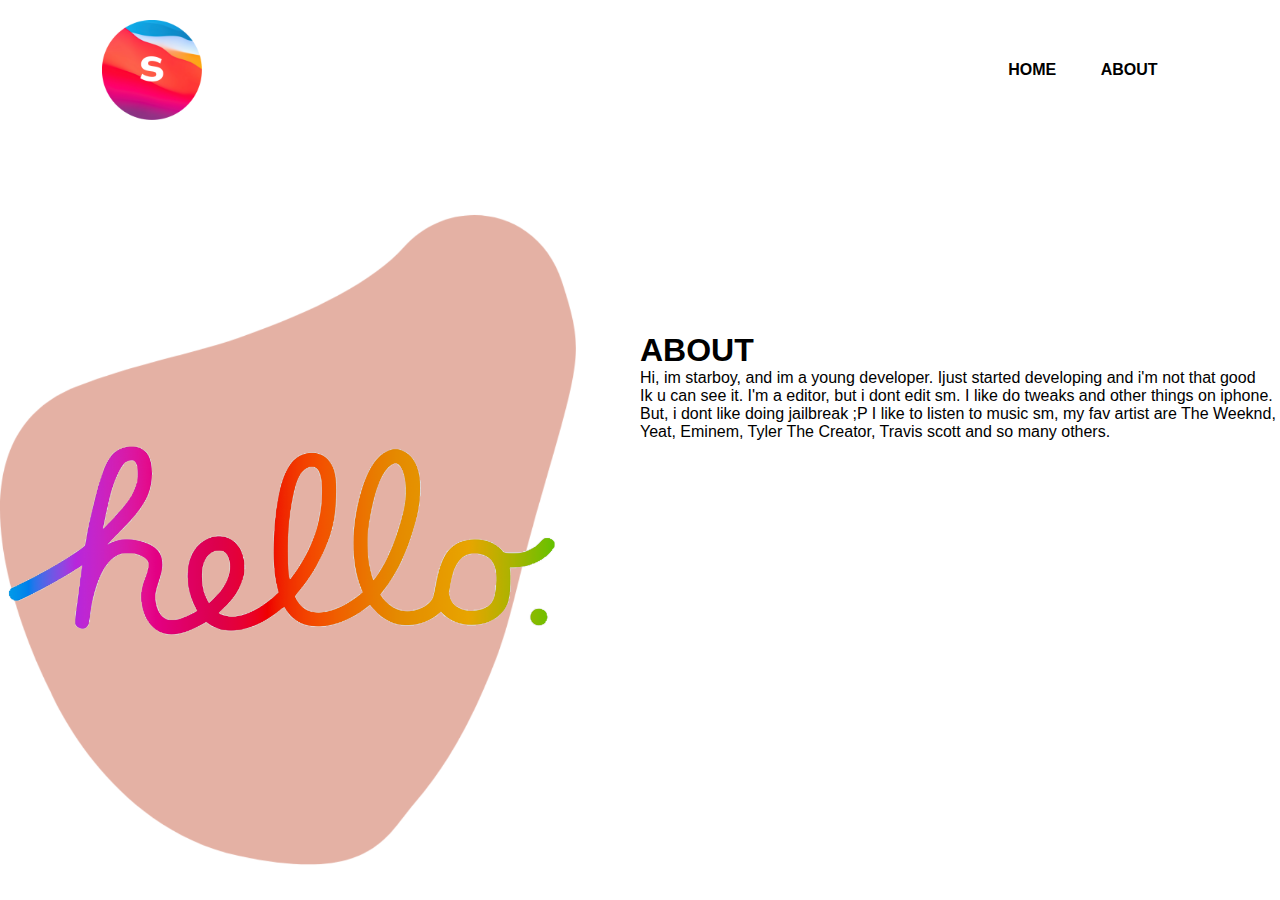
<file: about.html>
<!DOCTYPE html>
<html lang="en">
<head>
    <meta charset="UTF-8">
    <meta http-equiv="X-UA-Compatible" content="IE=edge">
    <meta name="viewport" content="width=device-width, initial-scale=1.0">
    <title>starboy's portofolio</title>
    <link rel="stylesheet" href="styles.css">
    <link rel="stylesheet" href="https://cdnjs.cloudflare.com/ajax/libs/font-awesome/5.15.3/css/all.min.css" integrity="sha512-iBBXm8fW90+nuLcSKlbmrPcLa0OT92xO1BIsZ+ywDWZCvqsWgccV3gFoRBv0z+8dLJgyAHIhR35VZc2oM/gI1w==" crossorigin="anonymous" referrerpolicy="no-referrer" />
</head>
<body>
    <div class="super">
        <nav>
            <img src="images/logo starboy.png" class="ilogo">
            <ul>
                <li><a href="main.html">HOME</a></li>
                <li><a href="about.html">ABOUT</a></li>
            
            </ul>
        </nav>
        <div class="aabout">
            <h1>ABOUT <span class="text"></h1>
            <p>Hi, im starboy, and im a young developer. Ijust started developing and i'm not that good
             <br> Ik u can see it.
            I'm a editor, but i dont edit sm. I like do tweaks and other things on iphone. 
         But, i dont like doing jailbreak ;P 
         I like to listen to music sm, my fav artist are The Weeknd, Yeat, Eminem, Tyler The Creator, Travis scott and so many others.
         </p>
            
        </div>
    

        <div class="socialz">
           <a href="https://discord.com/invite/szY3Vayq3s"><i class="fab fa-discord"></i></a>
           <a href="https://instagram.com/strboy._?igshid=YmMyMTA2M2Y="><i class="fab fa-instagram"></i></a>
           <a href="https://www.tiktok.com/@pesceq?is_from_webapp=1&sender_device=pc"><i class="fab fa-tiktok"></i></a>
        </div>
    </div>
    <div class="imgabout">
        <img src="images/shape.png" class="shape">
        <img src="images/hello mac.PNG" class="helloiphone">
    </div>
    
</script>
</body>
</html>
</file>
<file: styles.css>
*{
    margin: 0;
    padding: 0;
    font-family: sans-serif;
}

.hero{
    position: relative;
    width: 100%;
    height: 100vh;
    background: #eff4fd;
    position: relative;
}

nav{
    display: flex;
    width: 84%;
    margin: auto;
    padding: 20px 0;
    align-items: center;
    justify-content: space-between;
}

.logo{
    width: 100px;
    cursor: pointer;
}

nav ul li {
    display: inline-block;
    list-style: none;
    margin: 10px 20px;
}

nav ul li a{
    text-decoration: none;
    color: #000;
    font-weight: bold;
}

nav ul li a:hover{
    color: red;
}

.detel{
    margin-left: 8%;
    margin-top: 15%;
}

.detel h1{
    font-size: 50px;
    color: #212121;
    margin-bottom: 20px;
}

span{
    color: orange;
    
}

.detel p{
    color: #555;
    line-height: 22px;
}

.detel a{
    background: #212121;
    padding: 10px 18px;
    text-decoration: none;
    font-weight: bold;
    color: #fff;
    display: inline-block;
    margin: 30px 0;
    border-radius: 5px;
}

.images{
    width: 45%;
    height: 80%;
    position: absolute;
    bottom: 0;
    right: 100px;
}

.images img{
    height: 100%;
    position: absolute;
    left: 50%;
    bottom: 0;
    transform: translateX(-50%);
    transition: bottom 1s, left 1s;
}

.images:hover .triangle{
    bottom: 40px;
}

.images:hover .slogo{
    left: 45%;
}

.social{
    margin-left: 8%;
    margin-top: 100px;
}

.social a{
    font-size: 30px;
    color: #212121;
    margin-right: 20px;
}

.social a:hover{
    color: orange;
}
.ilogo{
    width: 100px;
    cursor: pointer;
}

.aabout{
    margin-left: 50%;
    margin-top: 15%;
}

.socialz{
    margin-left: 80%;
    margin-top: 100px;
}

.socialz a{
    font-size: 50px;
    color: #212121;
    margin-right: 20px;
}

.imgabout{
    width: 45%;
    height: 80%;
    position: absolute;
    bottom: 0;    
}
.imgabout img{
    height: 100%;
    position: absolute;
    left: 50%;
    right: -60%;
    transform: translateX(-50%);
    transition: bottom 1s, left 1s;

}

.imgabout:hover .helloiphone{
    left: 70%;
}
</file>
